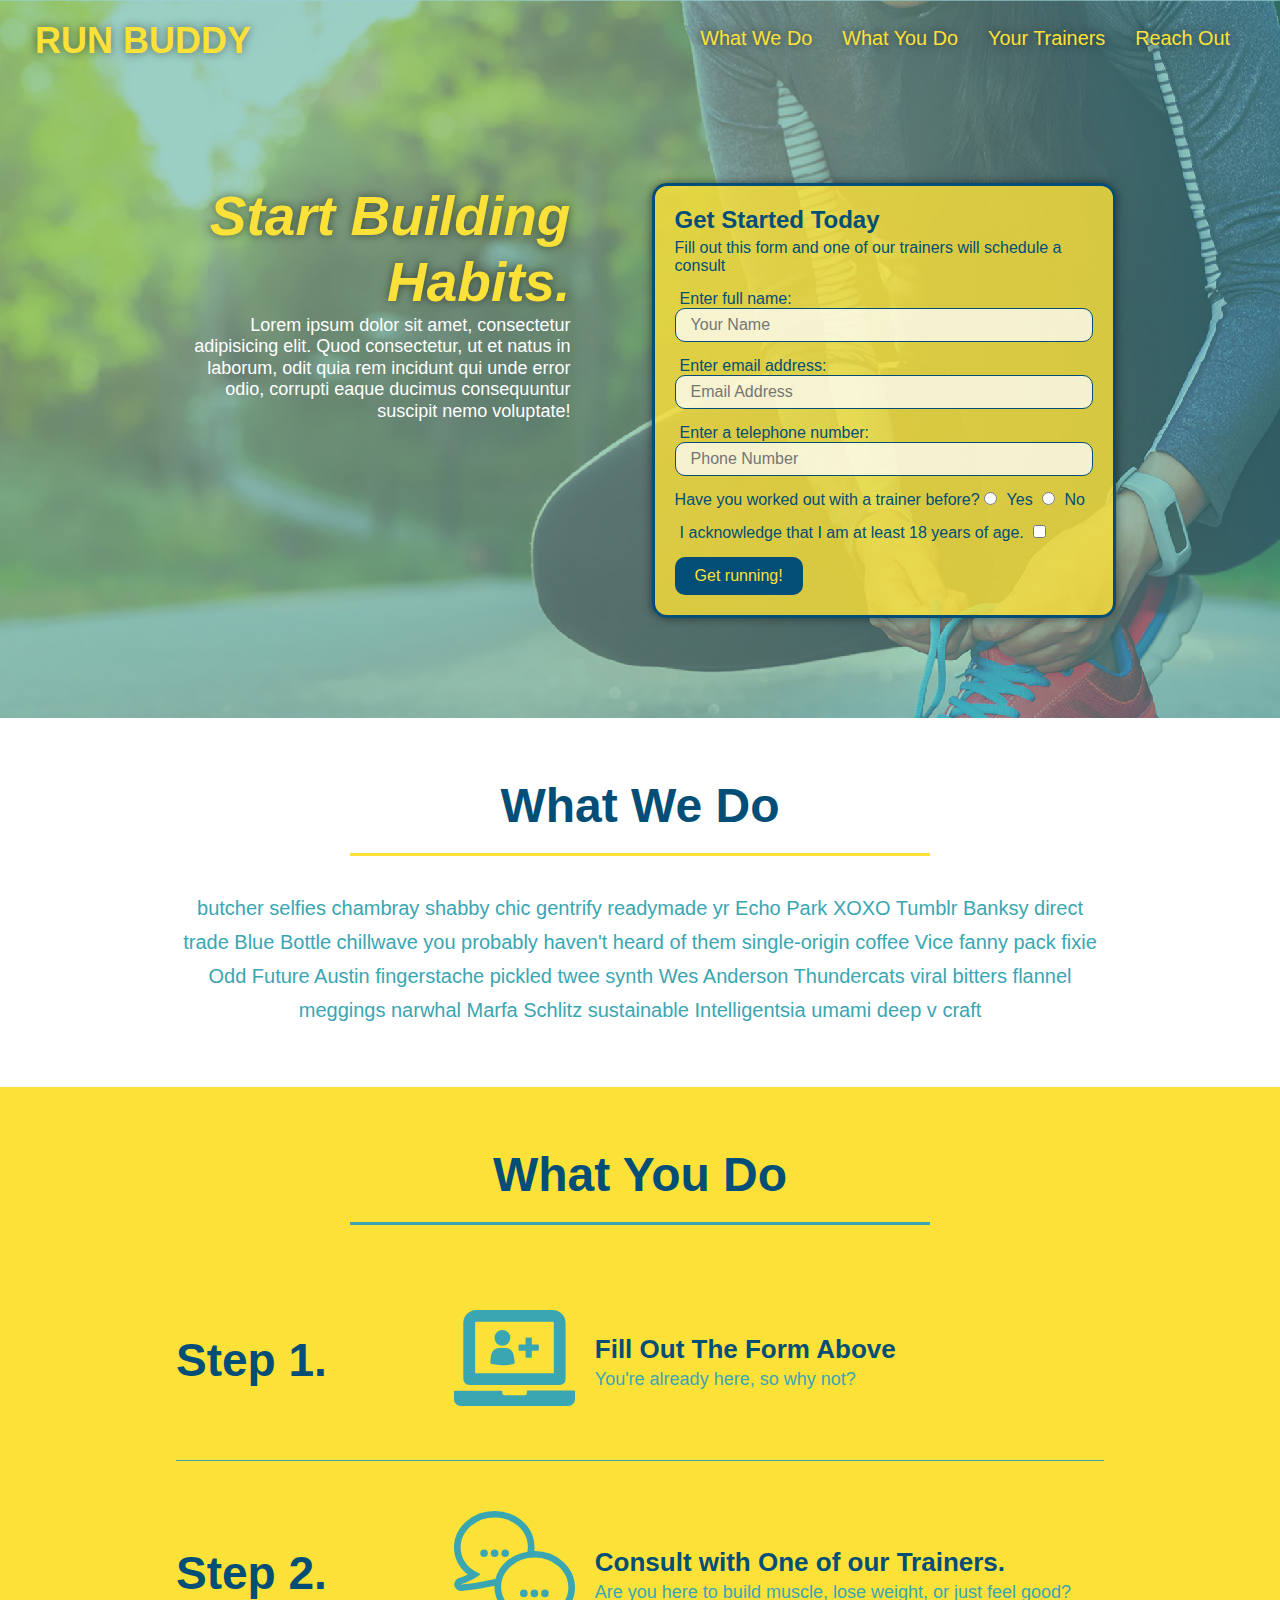
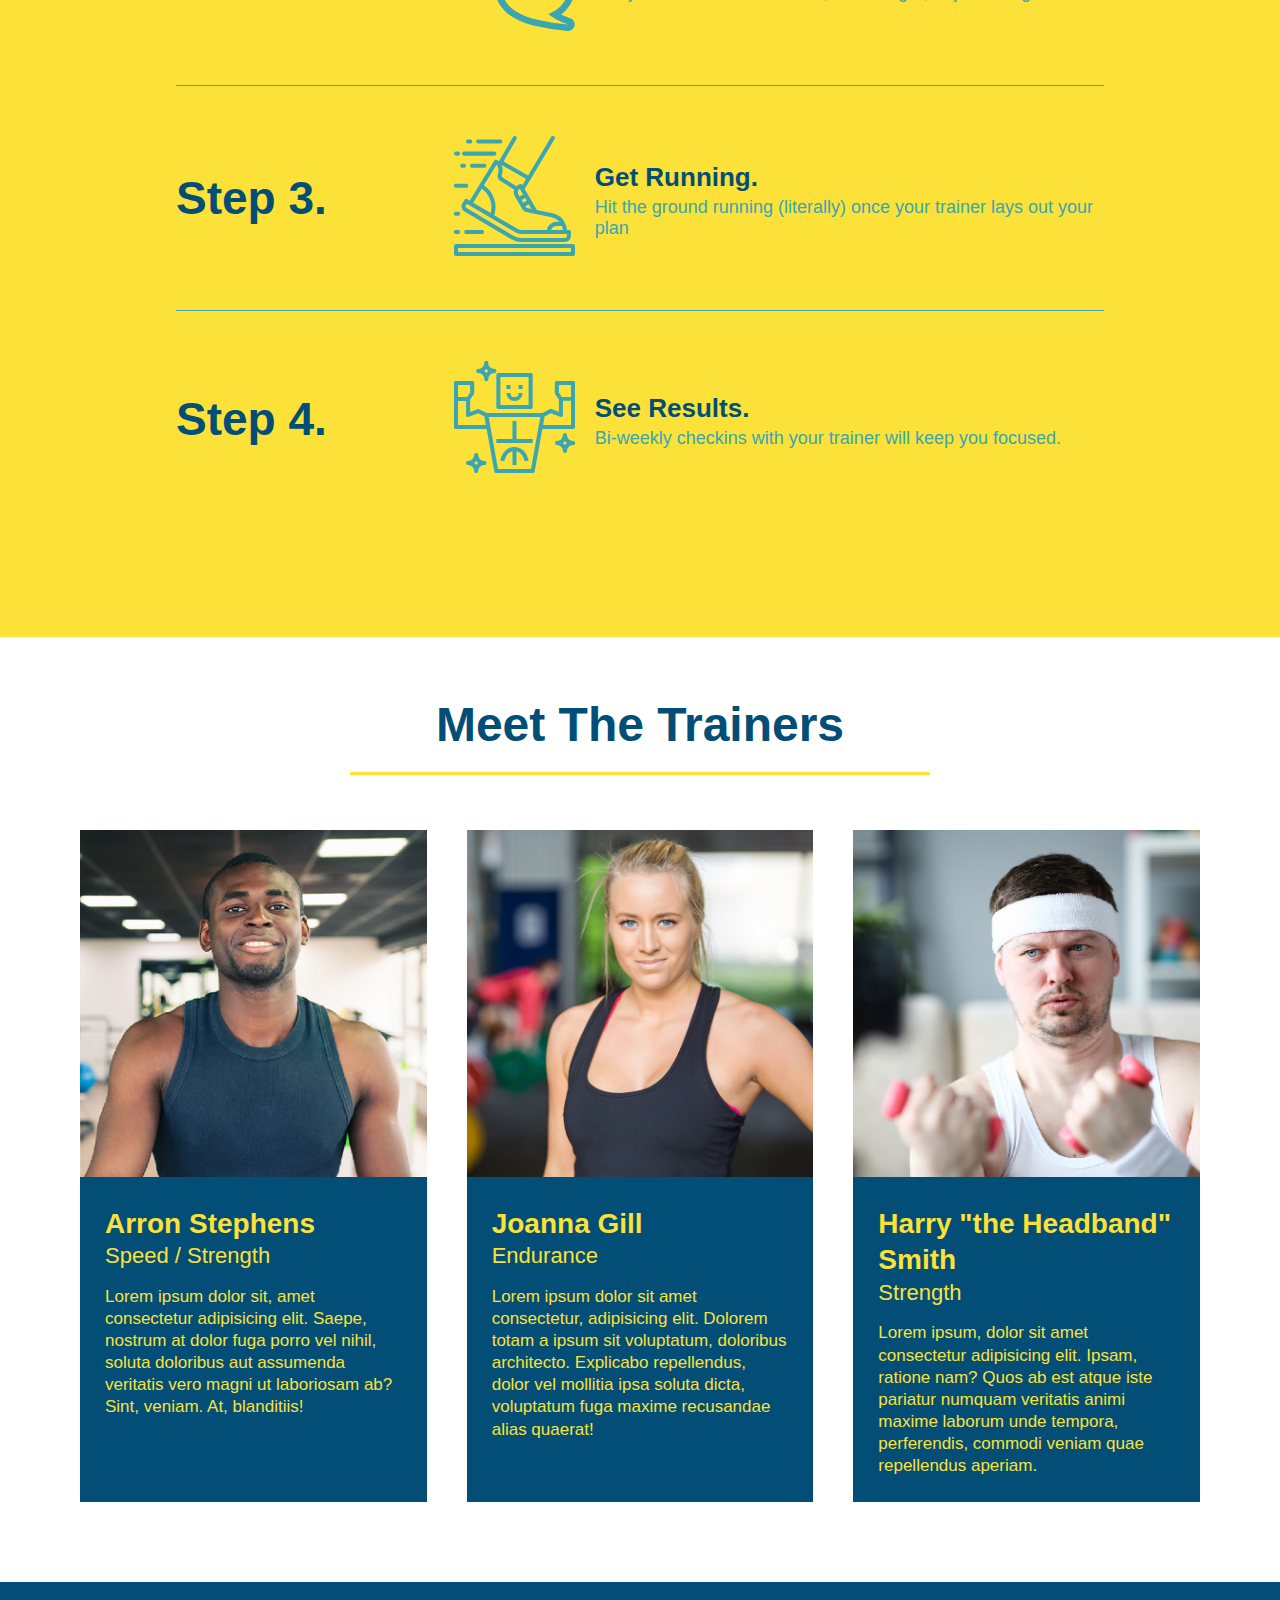
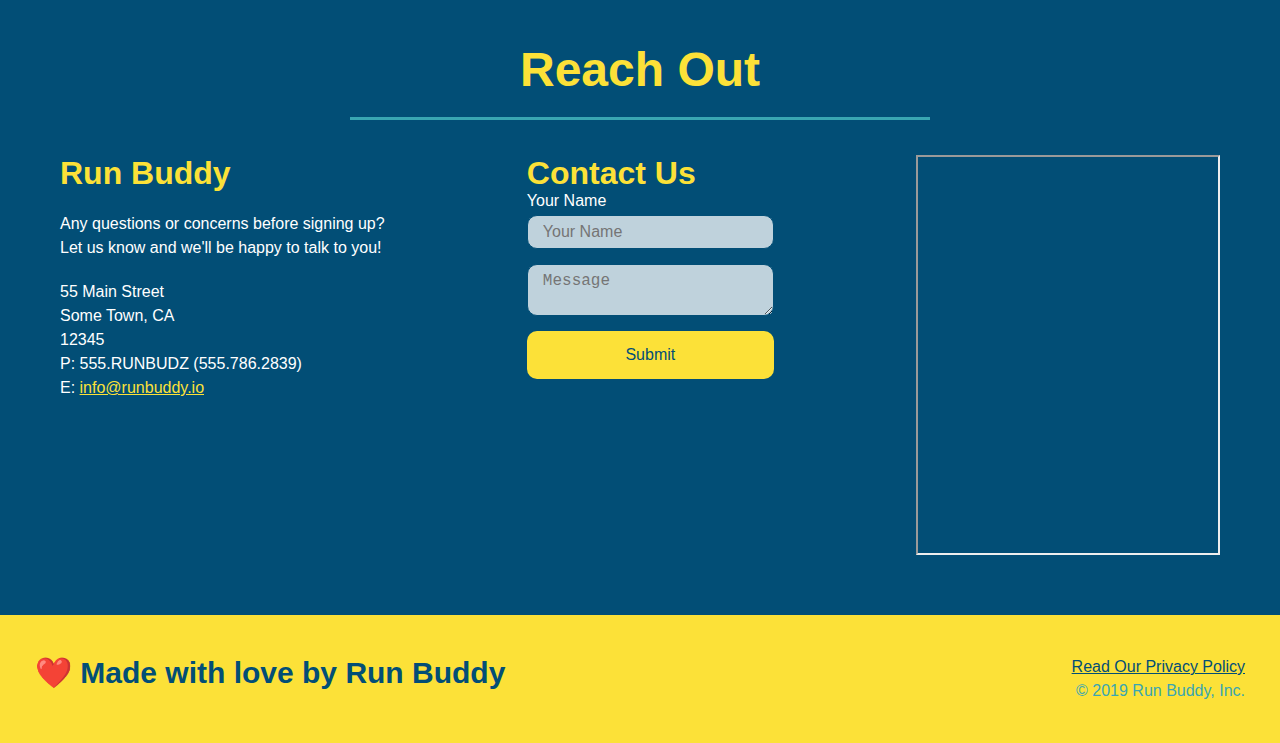
<file: index.html>
<!DOCTYPE html>
<html lang="en">

<head>
     <meta charset="UTF-8" />
     <title>Run Buddy</title>
    <link rel="stylesheet" href="./assets/css/style.css" />
    <meta name="viewport" content="width=device-width, initial-scale=1.0">
    </head>

<body>
        <!-- navigation-->
        <header>
        <h1> 
           <a href="/">
               RUN BUDDY
            </a>
        </h1>
        <nav>
            <!-- Unordered list element -->
            <ul>
                <!-- list item element -->
                <li>
                    <!-- anchor element -->
                    <a href="#what-we-do">What We Do</a>
                </li>
                <li>
                    <a href="#what-you-do">What You Do</a>
                </li>
                <li>
                    <a href="#your-trainers">Your Trainers</a>
                </li>
                <li>
                    <a href="#reach-out">Reach Out</a>
                </li>
            </ul>
        </nav>
    </header>

        <!--hero/jumbotron-->
    <section class="hero">
        <div class="hero-cta">
            <h2>Start Building Habits.</h2>
            <p>Lorem ipsum dolor sit amet, consectetur adipisicing elit. Quod consectetur, ut et natus in laborum, odit quia rem incidunt qui unde error odio, corrupti eaque ducimus consequuntur suscipit nemo voluptate!</p>
        </div>
        <div class="hero-form">
            <h3>Get Started Today</h3>
             <p> Fill out this form and one of our trainers will schedule a consult</p>
                <!-- Add form element -->
                <form>
                    <label for="name">Enter full name:</label>
                    <input type="text" placeholder="Your Name" name="name" id="name" class="form-input" />
                    <label for="email">Enter email address:</label>
                    <input type="email" placeholder="Email Address" name="email" id="email" class="form-input" />
                    <label for="phone">Enter a telephone number:</label>
                    <input type="tel" placeholder="Phone Number" name="phone" id="phone" class="form-input" />
                <p>
                    Have you worked out with a trainer before?
                    <input type="radio" name="trainer-confirm" id="trainer-yes" />
                    <label for="trainer-yes">Yes</label>
                    <input type="radio" name="trainer-confirm" id="trainer-no" />
                    <label for="trainer-no">No</label>
                </p>
                <p>
                    <label for="checkbox" >
                    I acknowledge that I am at least 18 years of age.
                    </label>
                    <input type="checkbox" name="adult-confirm" id="checkbox" />
                </p>
                <button type="submit">
                Get running!
                </button>
            </form>
        </div>
        </section>

        <!--"what we do" section-->
        <section id="what-we-do" class="intro">
            <div class="flex-row">
        <h2 class="section-title primary-border">What We Do</h2>
       </div>
       <div class="flex-row"> 
       <p>
            butcher selfies chambray shabby chic gentrify readymade yr Echo Park XOXO Tumblr Banksy direct trade Blue Bottle chillwave you probably haven't heard of them single-origin coffee Vice fanny pack fixie Odd Future Austin fingerstache pickled twee synth Wes Anderson Thundercats viral bitters flannel meggings narwhal Marfa Schlitz sustainable Intelligentsia umami deep v craft
        </p>
        </div>
        </section>

        <!--"what you do" section--> 
    <section id="what-you-do" class="steps">
        <div class="flex-row">
            <h2 class="section-title secondary-border">What You Do</h2>
       </div>
        <div class="step">
            <h3>Step 1.</h3> 
            <div class="step-info">
                <div class="step-img">              
                    <img src="./assets/images/step-1.svg" alt="" />
                </div>
                <div class="step-text">
                    <h4>Fill Out The Form Above</h4>
                    <p>You're already here, so why not?</p>
                </div>
            </div>
        </div>

        <div class="step">
            <h3>Step 2.</h3>
            <div class="step-info">
                <div class="step-img">
                    <img src="./assets/images/step-2.svg" alt="" />
                </div>
                <div class="step-text">
                    <h4>Consult with One of our Trainers.</h4>
                    <p>Are you here to build muscle, lose weight, or just feel good?</p>
                </div>
            </div>
        </div>
        <div class="step">
            <h3>Step 3.</h3>
            <div class="step-info">
                <div class="step-img">
                    <img src="./assets/images/step-3.svg" alt="" />
                </div>       
                <div class="step-text">
                    <h4>Get Running.</h4>
                    <p>Hit the ground running (literally) once your trainer lays out your plan</p>
                </div>
            </div>
        </div>
        <div>
            <div class="step">
            <h3>Step 4.</h3>
            <div class="step-info">
                <div class="step-img">
                    <img src="./assets/images/step-4.svg" alt="" />
                </div>
                <div class="step-text">
                    <h4>See Results.</h4>
                    <p>Bi-weekly checkins with your trainer will keep you focused.</p>
                </div>
            </div>
        </div>
    </section>

        <!--"meet the trainers" section--> 
        <section id="your-trainers">
        <div class="flex-row">
            <h2 class="section-title primary-border">
            Meet The Trainers
        </h2>
        </div>
        <div class="trainers">  <article class="trainer">
            <img src="./assets/images/trainer-1.jpg" alt="Arron Stephens in his workout clothes, ready to pump iron" />
            <div class="trainer-bio">
            <h3 class="trainer-name">Arron Stephens</h3>
            <h4 class="trainer-role">Speed / Strength</h4>
            <p>
            Lorem ipsum dolor sit, amet consectetur adipisicing elit. Saepe, nostrum at dolor fuga porro vel nihil, soluta doloribus aut assumenda veritatis vero magni ut laboriosam ab? Sint, veniam. At, blanditiis!
            </p>
            </div>
            </article>
            <!-- Second Trainer Bio-->
            <article class="trainer">
                <img src="./assets/images/trainer-2.jpg" alt="Joanna Gill cooling off after a workout" />
            <div class="trainer-bio">
                <h3 class="trainer-name">Joanna Gill</h3>
                <h4 class="trainer-role">Endurance</h4>
                <p>
                    Lorem ipsum dolor sit amet consectetur, adipisicing elit. Dolorem totam a ipsum sit voluptatum, doloribus architecto. Explicabo repellendus, dolor vel mollitia ipsa soluta dicta, voluptatum fuga maxime recusandae alias quaerat!
                </p>
            </div>
                    </article>
        <!-- Third Trainer Bio-->
        <article class="trainer">
            <img src="./assets/images/trainer-3.jpg" alt="Harry Smith wearing a headband and lifting comically smallpink weights" />
            <div class="trainer-bio">
                <h3 class="trainer-name">Harry "the Headband" Smith</h3>
                <h4 class="trainer-role">Strength</h4>
                <p>
                    Lorem ipsum, dolor sit amet consectetur adipisicing elit. Ipsam, ratione nam? Quos ab est atque iste pariatur numquam veritatis animi maxime laborum unde tempora, perferendis, commodi veniam quae repellendus aperiam.
                </p>
            </div>
        </article>
        </div>
        </section>

        <!--"reach out" section-->
        <section id="reach-out" class="contact">
            <div class="flex-row">
            <h2 class="section-title secondary-border">Reach Out</h2>
            </div>
        <div class="contact-info"> 
        <div>
            <h3>Run Buddy</h3>
            <p>
                Any questions or concerns before signing up?
                <br />
                Let us know and we'll be happy to talk to you!
            </p>
            <address>
                55 Main Street <br />
                Some Town, CA <br />
                12345 <br />
                P: 555.RUNBUDZ (555.786.2839)<br />
                E: <a href="mailto:info@runbuddy.io">info@runbuddy.io</a>
            </address>
            </div>  
            <div class="contact-form">
            <h3>Contact Us</h3>
            <form>
                <label for="contact-name">Your Name</label>
                <input type="text" id="contact-name" placeholder="Your Name" />
                <textarea id="contact-message" placeholder="Message"></textarea>
                <button type="submit">Submit</button>
            </form>
            </div>
        <iframe src="https://www.google.com/maps/embed?pb=!1m18!1m12!1m3!1d3993.5781465395394!2d-86.37926882734969!3d35.84476710960622!2m3!1f0!2f0!3f0!3m2!1i1024!2i768!4f13.1!3m3!1m2!1s0x8863f88985d7e1f3%3A0x319e56a0e7f5fec7!2s907%20E%20Main%20St%2C%20Murfreesboro%2C%20TN%2037130!5e0!3m2!1sen!2sus!4v1644122426513!5m2!1sen!2sus">
        </iframe>
        </div>
        </section>

        <!--footer-->
        <footer>
            <h2>❤️ Made with love by Run Buddy</h2>
            <div>
                <a href="./privacy-policy.html">Read Our Privacy Policy</a><br/>
            &copy; 2019 Run Buddy, Inc.
            </div>
        </footer>

    </body>
</html>
</file>
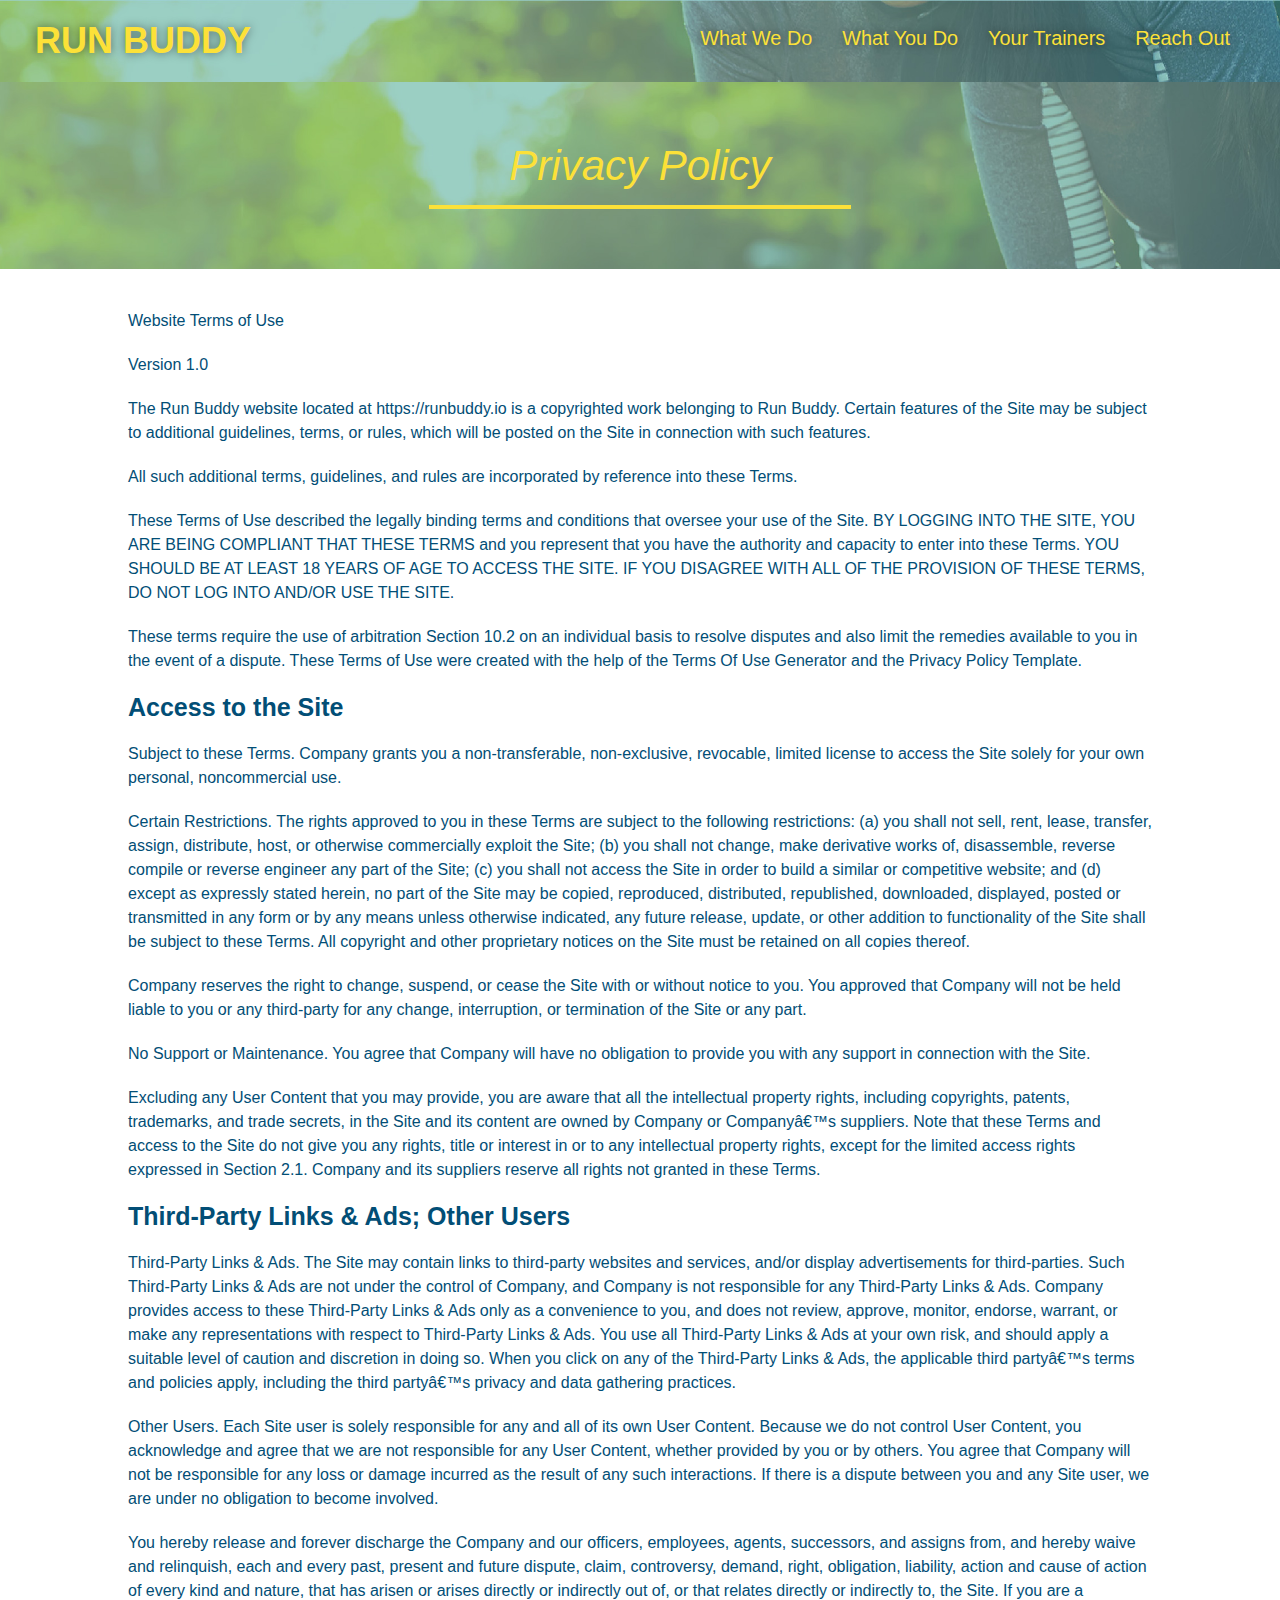
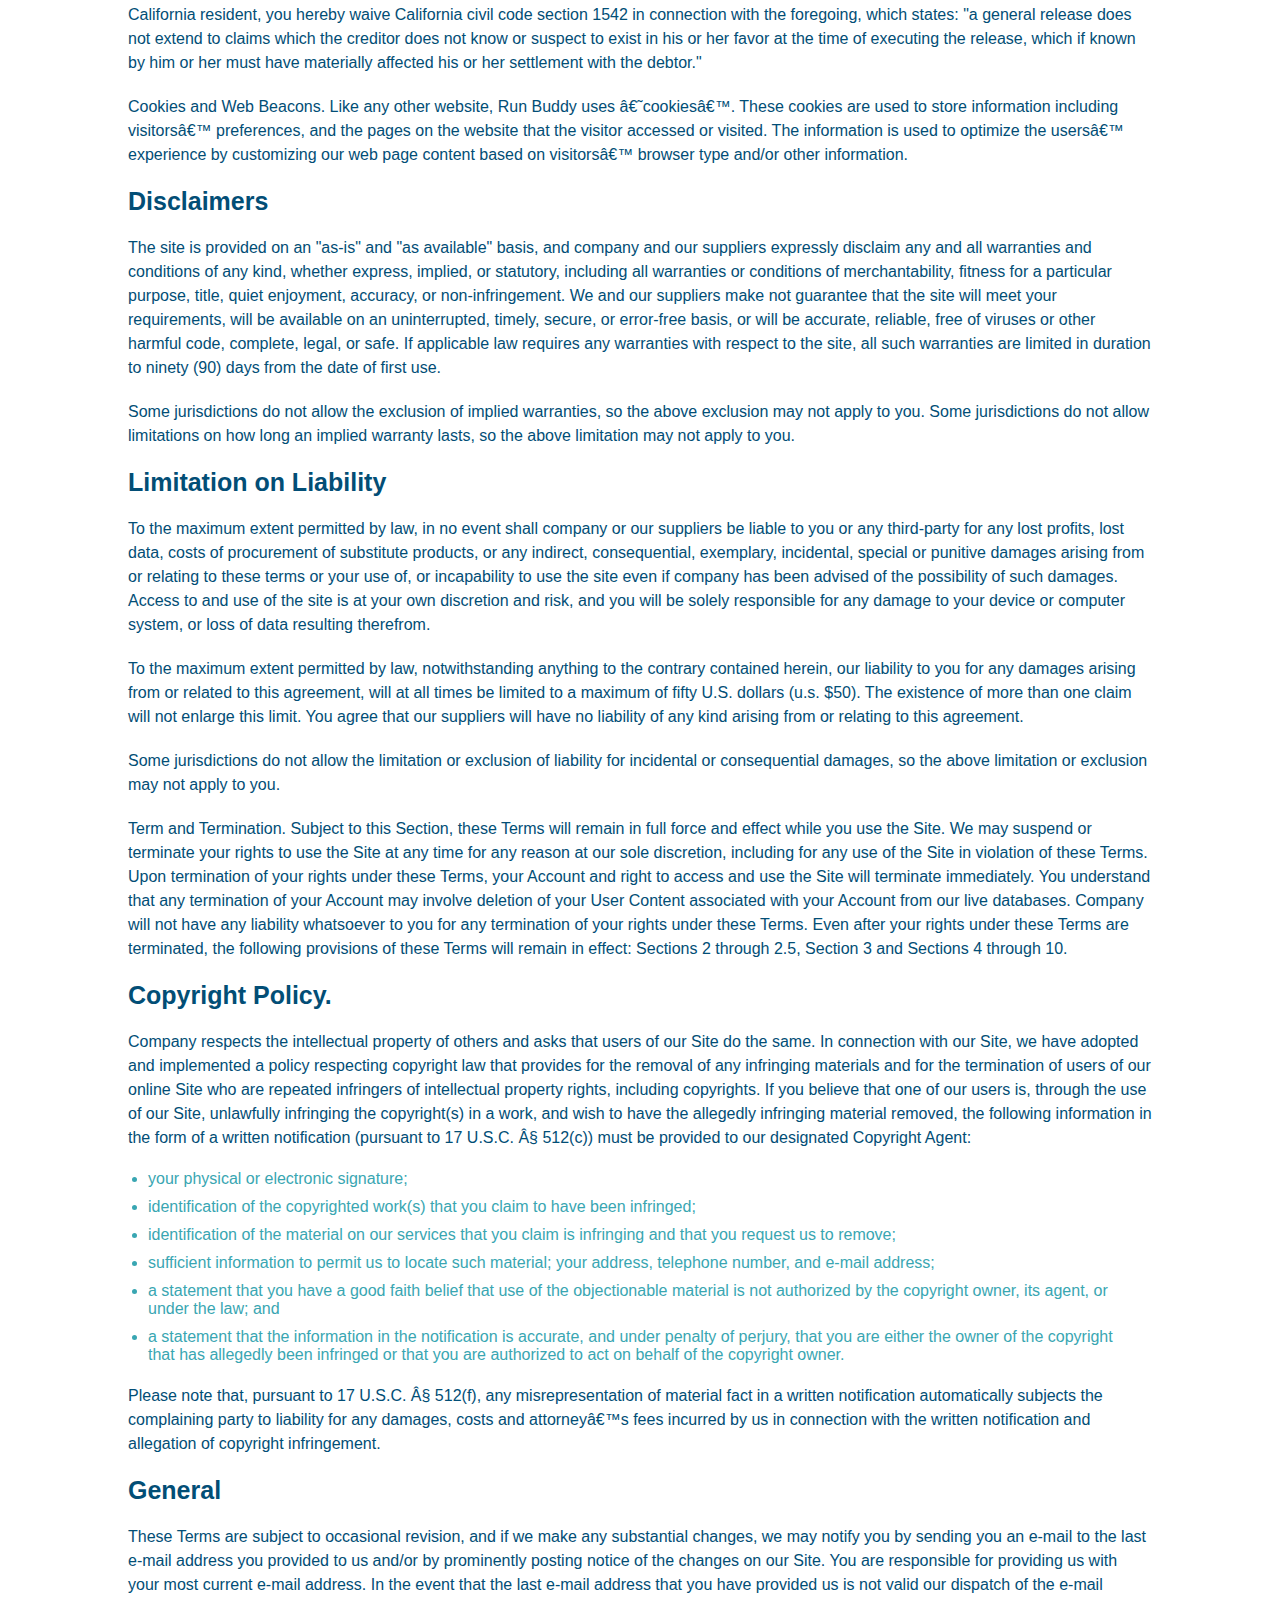
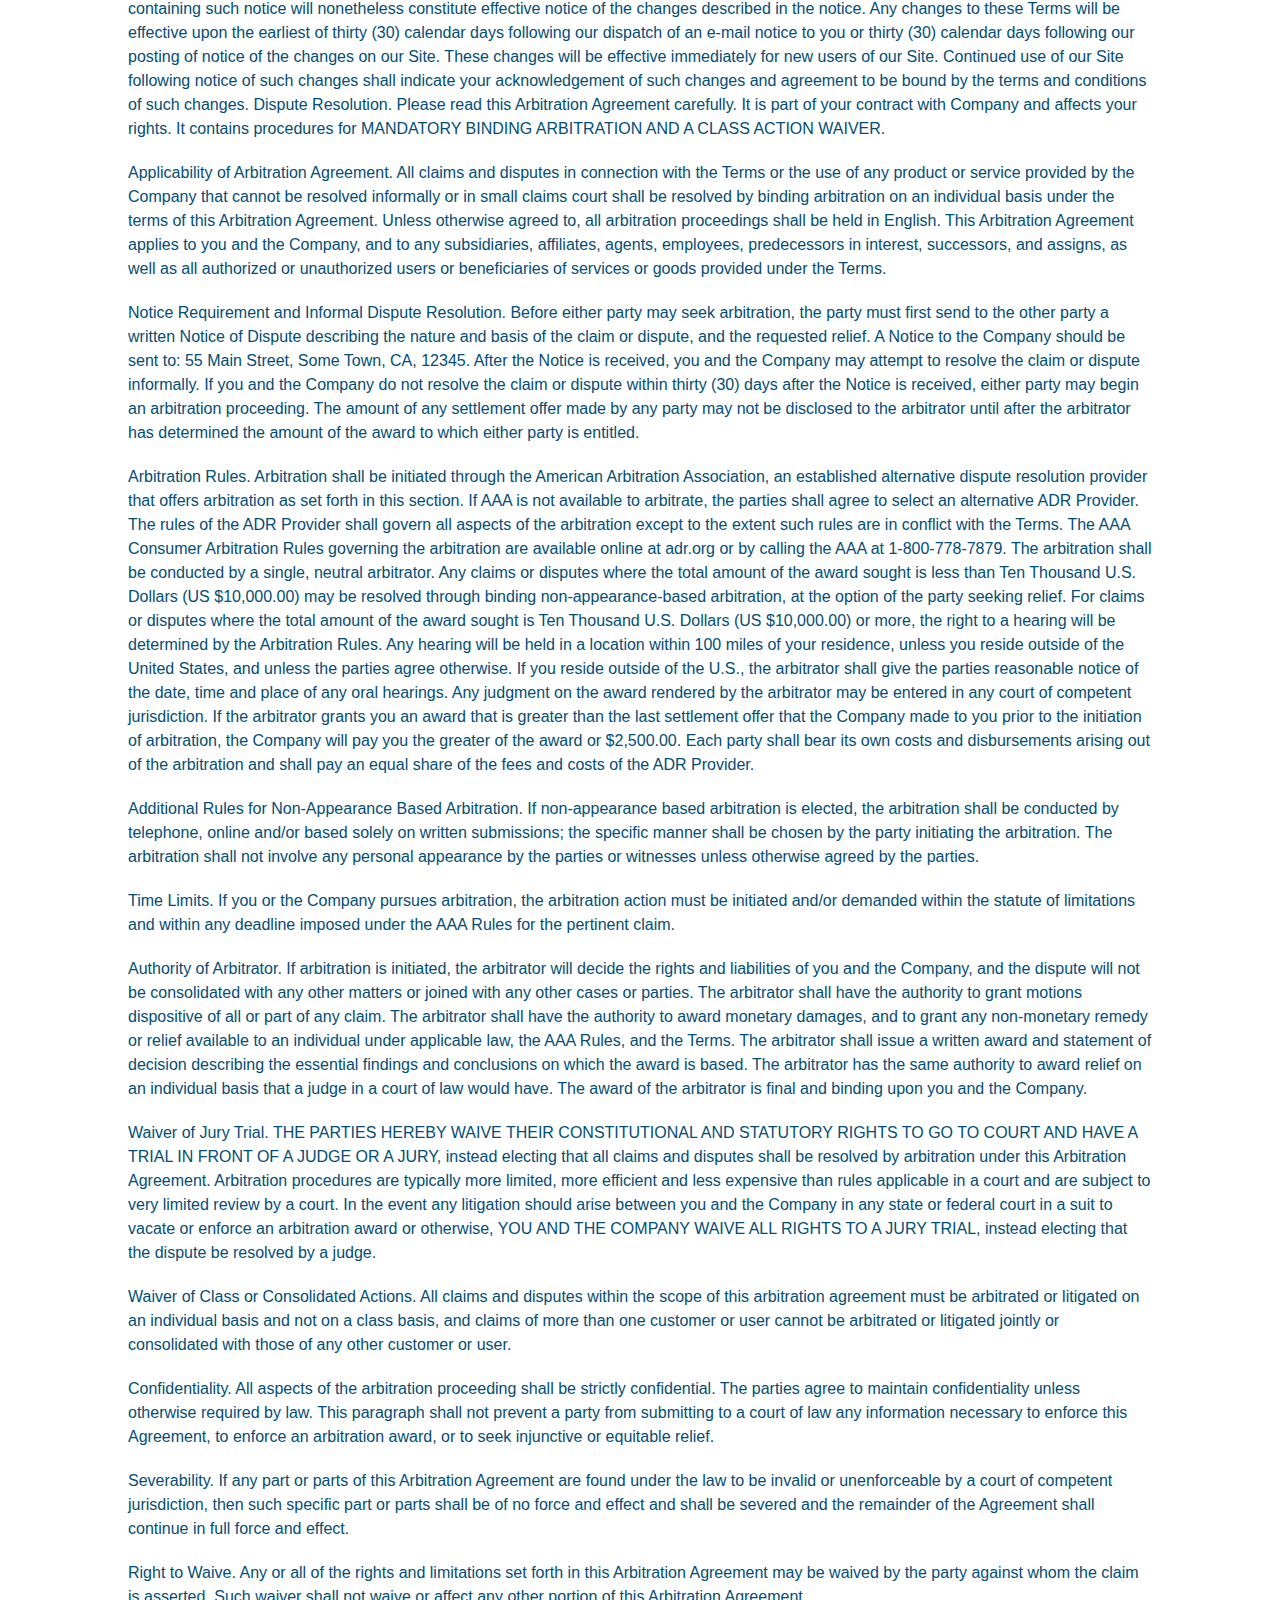
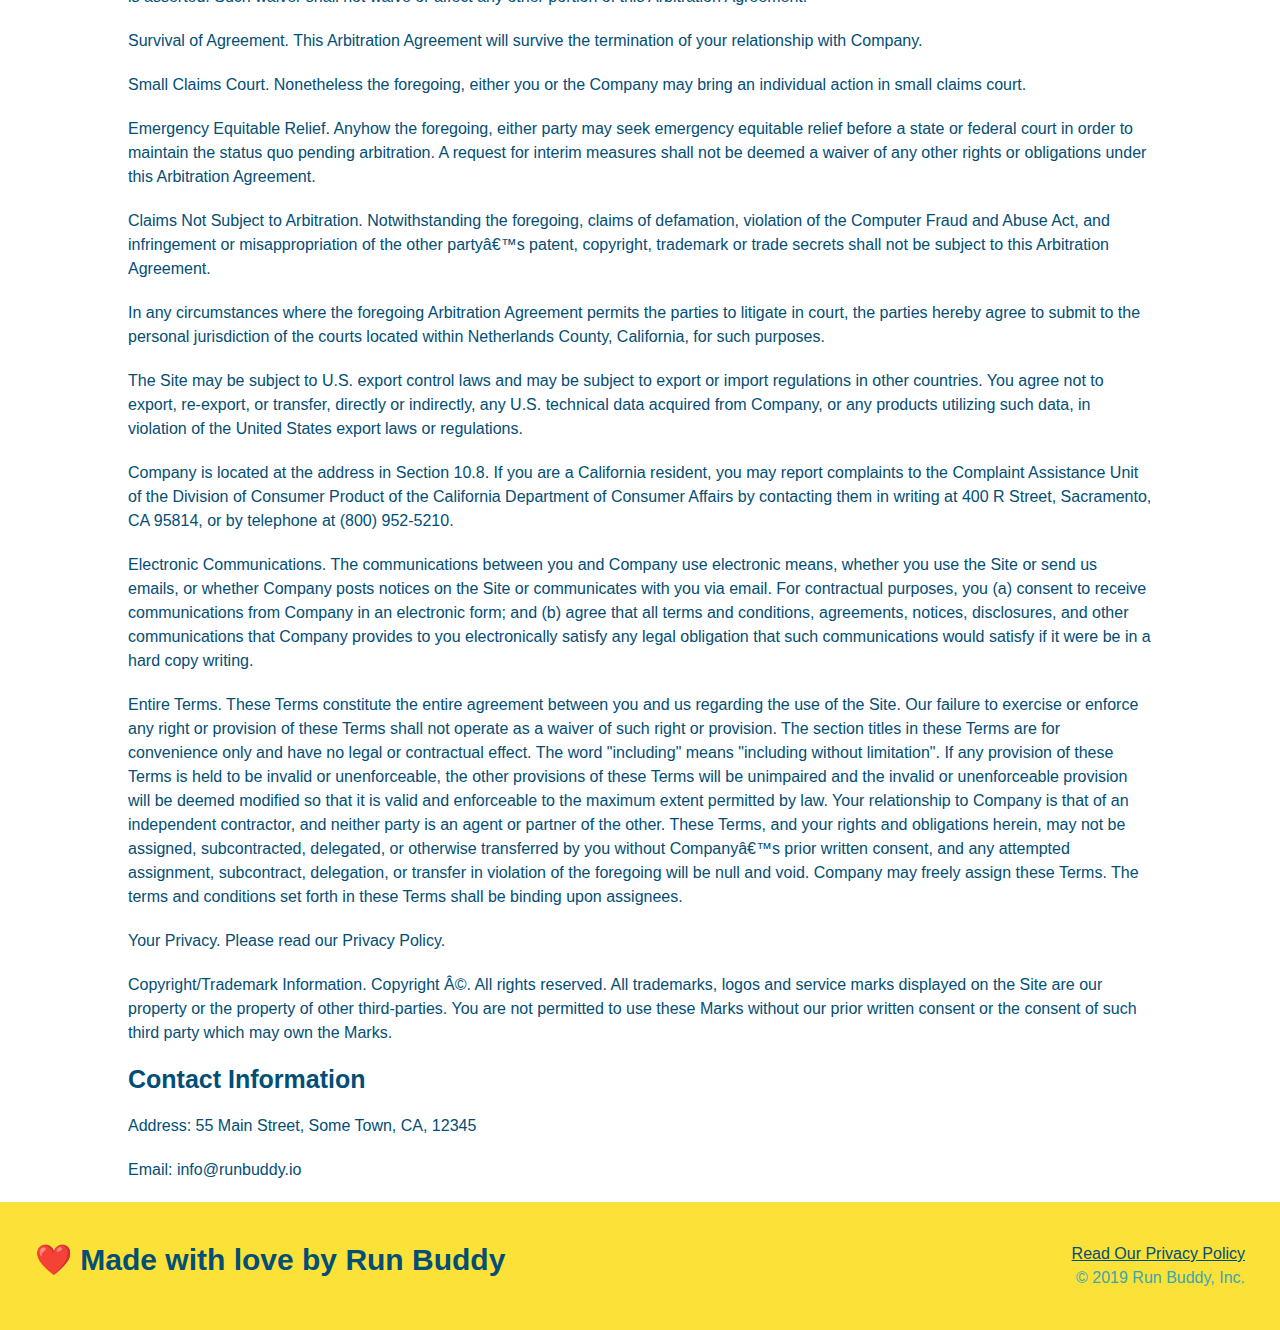
<file: privacy-policy.html>
<!DOCTYPE html>
<html lang="en">
    <head>
        <meta charset="UTF-8" />
        <title>Privacy Policy - Run Buddy</title>
        <link rel="stylesheet" href="./assets/css/style.css">
        <link rel="stylesheet" href="./assets/css/secondary-style.css">
        <meta name="viewport" content="width=device-width, initial-scale=1.0">
    </head>
    <body>
    <header>
        <h1> 
           <a href="/">
               RUN BUDDY
            </a>
        </h1>
        <nav>
            <!-- Unordered list element -->
            <ul>
                <!-- list item element -->
                <li>
                    <!-- anchor element -->
                    <a href="./index.html#what-we-do">What We Do</a>
                </li>
                <li>
                    <a href="./index.html#what-you-do">What You Do</a>
                </li>
                <li>
                    <a href="./index.html#your-trainers">Your Trainers</a>
                </li>
                <li>
                    <a href="./index.html#reach-out">Reach Out</a>
                </li>
            </ul>
        </nav>
    </header>
    <section class="hero">
        <h2 class="page-title">
            Privacy Policy
        </h2>
    </section>
    <article class="secondary-content">
        <p>
            Website Terms of Use
          </p>
    
          <p>
            Version 1.0
          </p>
    
          <p>
            The Run Buddy website located at https://runbuddy.io is a copyrighted work belonging to Run Buddy. Certain
            features of the Site may be subject to additional guidelines, terms, or rules, which will be posted on the Site
            in connection with such features.
          </p>
    
          <p>
            All such additional terms, guidelines, and rules are incorporated by reference into these Terms.
          </p>
    
          <p>
            These Terms of Use described the legally binding terms and conditions that oversee your use of the Site. BY
            LOGGING INTO THE SITE, YOU ARE BEING COMPLIANT THAT THESE TERMS and you represent that you have the authority
            and capacity to enter into these Terms. YOU SHOULD BE AT LEAST 18 YEARS OF AGE TO ACCESS THE SITE. IF YOU
            DISAGREE WITH ALL OF THE PROVISION OF THESE TERMS, DO NOT LOG INTO AND/OR USE THE SITE.
          </p>
    
          <p>
            These terms require the use of arbitration Section 10.2 on an individual basis to resolve disputes and also
            limit the remedies available to you in the event of a dispute. These Terms of Use were created with the help of
            the Terms Of Use Generator and the Privacy Policy Template.
          </p>
    
          <h3>
            Access to the Site
          </h3>
    
          <p>
            Subject to these Terms. Company grants you a non-transferable, non-exclusive, revocable, limited license to
            access the Site solely for your own personal, noncommercial use.
          </p>
    
          <p>
            Certain Restrictions. The rights approved to you in these Terms are subject to the following restrictions: (a)
            you shall not sell, rent, lease, transfer, assign, distribute, host, or otherwise commercially exploit the Site;
            (b) you shall not change, make derivative works of, disassemble, reverse compile or reverse engineer any part of
            the Site; (c) you shall not access the Site in order to build a similar or competitive website; and (d) except
            as expressly stated herein, no part of the Site may be copied, reproduced, distributed, republished, downloaded,
            displayed, posted or transmitted in any form or by any means unless otherwise indicated, any future release,
            update, or other addition to functionality of the Site shall be subject to these Terms. All copyright and other
            proprietary notices on the Site must be retained on all copies thereof.
          </p>
    
          <p>
            Company reserves the right to change, suspend, or cease the Site with or without notice to you. You approved
            that Company will not be held liable to you or any third-party for any change, interruption, or termination of
            the Site or any part.
          </p>
    
          <p>
            No Support or Maintenance. You agree that Company will have no obligation to provide you with any support in
            connection with the Site.
          </p>
    
          <p>
            Excluding any User Content that you may provide, you are aware that all the intellectual property rights,
            including copyrights, patents, trademarks, and trade secrets, in the Site and its content are owned by Company
            or Companyâ€™s suppliers. Note that these Terms and access to the Site do not give you any rights, title or
            interest in or to any intellectual property rights, except for the limited access rights expressed in Section
            2.1. Company and its suppliers reserve all rights not granted in these Terms.
          </p>
    
          <h3>
            Third-Party Links & Ads; Other Users
          </h3>
    
          <p>
            Third-Party Links & Ads. The Site may contain links to third-party websites and services, and/or display
            advertisements for third-parties. Such Third-Party Links & Ads are not under the control of Company, and Company
            is not responsible for any Third-Party Links & Ads. Company provides access to these Third-Party Links & Ads
            only as a convenience to you, and does not review, approve, monitor, endorse, warrant, or make any
            representations with respect to Third-Party Links & Ads. You use all Third-Party Links & Ads at your own risk,
            and should apply a suitable level of caution and discretion in doing so. When you click on any of the
            Third-Party Links & Ads, the applicable third partyâ€™s terms and policies apply, including the third partyâ€™s
            privacy and data gathering practices.
          </p>
    
          <p>
            Other Users. Each Site user is solely responsible for any and all of its own User Content. Because we do not
            control User Content, you acknowledge and agree that we are not responsible for any User Content, whether
            provided by you or by others. You agree that Company will not be responsible for any loss or damage incurred as
            the result of any such interactions. If there is a dispute between you and any Site user, we are under no
            obligation to become involved.
          </p>
    
          <p>
            You hereby release and forever discharge the Company and our officers, employees, agents, successors, and
            assigns from, and hereby waive and relinquish, each and every past, present and future dispute, claim,
            controversy, demand, right, obligation, liability, action and cause of action of every kind and nature, that has
            arisen or arises directly or indirectly out of, or that relates directly or indirectly to, the Site. If you are
            a California resident, you hereby waive California civil code section 1542 in connection with the foregoing,
            which states: "a general release does not extend to claims which the creditor does not know or suspect to exist
            in his or her favor at the time of executing the release, which if known by him or her must have materially
            affected his or her settlement with the debtor."
          </p>
    
          <p>
            Cookies and Web Beacons. Like any other website, Run Buddy uses â€˜cookiesâ€™. These cookies are used to store
            information including visitorsâ€™ preferences, and the pages on the website that the visitor accessed or visited.
            The information is used to optimize the usersâ€™ experience by customizing our web page content based on visitorsâ€™
            browser type and/or other information.
          </p>
    
          <h3>
            Disclaimers
          </h3>
    
          <p>
            The site is provided on an "as-is" and "as available" basis, and company and our suppliers expressly disclaim
            any and all warranties and conditions of any kind, whether express, implied, or statutory, including all
            warranties or conditions of merchantability, fitness for a particular purpose, title, quiet enjoyment, accuracy,
            or non-infringement. We and our suppliers make not guarantee that the site will meet your requirements, will be
            available on an uninterrupted, timely, secure, or error-free basis, or will be accurate, reliable, free of
            viruses or other harmful code, complete, legal, or safe. If applicable law requires any warranties with respect
            to the site, all such warranties are limited in duration to ninety (90) days from the date of first use.
          </p>
    
          <p>
            Some jurisdictions do not allow the exclusion of implied warranties, so the above exclusion may not apply to
            you. Some jurisdictions do not allow limitations on how long an implied warranty lasts, so the above limitation
            may not apply to you.
          </p>
    
          <h3>
            Limitation on Liability
          </h3>
    
          <p>
            To the maximum extent permitted by law, in no event shall company or our suppliers be liable to you or any
            third-party for any lost profits, lost data, costs of procurement of substitute products, or any indirect,
            consequential, exemplary, incidental, special or punitive damages arising from or relating to these terms or
            your use of, or incapability to use the site even if company has been advised of the possibility of such
            damages. Access to and use of the site is at your own discretion and risk, and you will be solely responsible
            for any damage to your device or computer system, or loss of data resulting therefrom.
          </p>
    
          <p>
            To the maximum extent permitted by law, notwithstanding anything to the contrary contained herein, our liability
            to you for any damages arising from or related to this agreement, will at all times be limited to a maximum of
            fifty U.S. dollars (u.s. $50). The existence of more than one claim will not enlarge this limit. You agree that
            our suppliers will have no liability of any kind arising from or relating to this agreement.
          </p>
    
          <p>
            Some jurisdictions do not allow the limitation or exclusion of liability for incidental or consequential
            damages, so the above limitation or exclusion may not apply to you.
          </p>
    
          <p>
            Term and Termination. Subject to this Section, these Terms will remain in full force and effect while you use
            the Site. We may suspend or terminate your rights to use the Site at any time for any reason at our sole
            discretion, including for any use of the Site in violation of these Terms. Upon termination of your rights under
            these Terms, your Account and right to access and use the Site will terminate immediately. You understand that
            any termination of your Account may involve deletion of your User Content associated with your Account from our
            live databases. Company will not have any liability whatsoever to you for any termination of your rights under
            these Terms. Even after your rights under these Terms are terminated, the following provisions of these Terms
            will remain in effect: Sections 2 through 2.5, Section 3 and Sections 4 through 10.
          </p>
    
          <h3>
            Copyright Policy.
          </h3>
    
          <p>
            Company respects the intellectual property of others and asks that users of our Site do the same. In connection
            with our Site, we have adopted and implemented a policy respecting copyright law that provides for the removal
            of any infringing materials and for the termination of users of our online Site who are repeated infringers of
            intellectual property rights, including copyrights. If you believe that one of our users is, through the use of
            our Site, unlawfully infringing the copyright(s) in a work, and wish to have the allegedly infringing material
            removed, the following information in the form of a written notification (pursuant to 17 U.S.C. Â§ 512(c)) must
            be provided to our designated Copyright Agent:
          </p>
    
          <ul>
            <li>
              your physical or electronic signature;
            </li>
            <li>
              identification of the copyrighted work(s) that you claim to have been infringed;
            </li>
            <li>
              identification of the material on our services that you claim is infringing and that you request us to remove;
            </li>
            <li>
              sufficient information to permit us to locate such material; your address, telephone number, and e-mail
              address;
            </li>
            <li>
              a statement that you have a good faith belief that use of the objectionable material is not authorized by the
              copyright owner, its agent, or under the law; and
            </li>
            <li>
              a statement that the information in the notification is accurate, and under penalty of perjury, that you are
              either the owner of the copyright that has allegedly been infringed or that you are authorized to act on
              behalf of the copyright owner.
            </li>
          </ul>
    
          <p>
            Please note that, pursuant to 17 U.S.C. Â§ 512(f), any misrepresentation of material fact in a written
            notification automatically subjects the complaining party to liability for any damages, costs and attorneyâ€™s
            fees incurred by us in connection with the written notification and allegation of copyright infringement.
          </p>
    
          <h3>
            General
          </h3>
    
          <p>
            These Terms are subject to occasional revision, and if we make any substantial changes, we may notify you by
            sending you an e-mail to the last e-mail address you provided to us and/or by prominently posting notice of the
            changes on our Site. You are responsible for providing us with your most current e-mail address. In the event
            that the last e-mail address that you have provided us is not valid our dispatch of the e-mail containing such
            notice will nonetheless constitute effective notice of the changes described in the notice. Any changes to these
            Terms will be effective upon the earliest of thirty (30) calendar days following our dispatch of an e-mail
            notice to you or thirty (30) calendar days following our posting of notice of the changes on our Site. These
            changes will be effective immediately for new users of our Site. Continued use of our Site following notice of
            such changes shall indicate your acknowledgement of such changes and agreement to be bound by the terms and
            conditions of such changes. Dispute Resolution. Please read this Arbitration Agreement carefully. It is part of
            your contract with Company and affects your rights. It contains procedures for MANDATORY BINDING ARBITRATION AND
            A CLASS ACTION WAIVER.
          </p>
    
          <p>
            Applicability of Arbitration Agreement. All claims and disputes in connection with the Terms or the use of any
            product or service provided by the Company that cannot be resolved informally or in small claims court shall be
            resolved by binding arbitration on an individual basis under the terms of this Arbitration Agreement. Unless
            otherwise agreed to, all arbitration proceedings shall be held in English. This Arbitration Agreement applies to
            you and the Company, and to any subsidiaries, affiliates, agents, employees, predecessors in interest,
            successors, and assigns, as well as all authorized or unauthorized users or beneficiaries of services or goods
            provided under the Terms.
          </p>
    
          <p>
            Notice Requirement and Informal Dispute Resolution. Before either party may seek arbitration, the party must
            first send to the other party a written Notice of Dispute describing the nature and basis of the claim or
            dispute, and the requested relief. A Notice to the Company should be sent to: 55 Main Street, Some Town, CA,
            12345. After the Notice is received, you and the Company may attempt to resolve the claim or dispute informally.
            If you and the Company do not resolve the claim or dispute within thirty (30) days after the Notice is received,
            either party may begin an arbitration proceeding. The amount of any settlement offer made by any party may not
            be disclosed to the arbitrator until after the arbitrator has determined the amount of the award to which either
            party is entitled.
          </p>
    
          <p>
            Arbitration Rules. Arbitration shall be initiated through the American Arbitration Association, an established
            alternative dispute resolution provider that offers arbitration as set forth in this section. If AAA is not
            available to arbitrate, the parties shall agree to select an alternative ADR Provider. The rules of the ADR
            Provider shall govern all aspects of the arbitration except to the extent such rules are in conflict with the
            Terms. The AAA Consumer Arbitration Rules governing the arbitration are available online at adr.org or by
            calling the AAA at 1-800-778-7879. The arbitration shall be conducted by a single, neutral arbitrator. Any
            claims or disputes where the total amount of the award sought is less than Ten Thousand U.S. Dollars (US
            $10,000.00) may be resolved through binding non-appearance-based arbitration, at the option of the party seeking
            relief. For claims or disputes where the total amount of the award sought is Ten Thousand U.S. Dollars (US
            $10,000.00) or more, the right to a hearing will be determined by the Arbitration Rules. Any hearing will be
            held in a location within 100 miles of your residence, unless you reside outside of the United States, and
            unless the parties agree otherwise. If you reside outside of the U.S., the arbitrator shall give the parties
            reasonable notice of the date, time and place of any oral hearings. Any judgment on the award rendered by the
            arbitrator may be entered in any court of competent jurisdiction. If the arbitrator grants you an award that is
            greater than the last settlement offer that the Company made to you prior to the initiation of arbitration, the
            Company will pay you the greater of the award or $2,500.00. Each party shall bear its own costs and
            disbursements arising out of the arbitration and shall pay an equal share of the fees and costs of the ADR
            Provider.
          </p>
    
          <p>
            Additional Rules for Non-Appearance Based Arbitration. If non-appearance based arbitration is elected, the
            arbitration shall be conducted by telephone, online and/or based solely on written submissions; the specific
            manner shall be chosen by the party initiating the arbitration. The arbitration shall not involve any personal
            appearance by the parties or witnesses unless otherwise agreed by the parties.
          </p>
    
          <p>
            Time Limits. If you or the Company pursues arbitration, the arbitration action must be initiated and/or demanded
            within the statute of limitations and within any deadline imposed under the AAA Rules for the pertinent claim.
          </p>
    
          <p>
            Authority of Arbitrator. If arbitration is initiated, the arbitrator will decide the rights and liabilities of
            you and the Company, and the dispute will not be consolidated with any other matters or joined with any other
            cases or parties. The arbitrator shall have the authority to grant motions dispositive of all or part of any
            claim. The arbitrator shall have the authority to award monetary damages, and to grant any non-monetary remedy
            or relief available to an individual under applicable law, the AAA Rules, and the Terms. The arbitrator shall
            issue a written award and statement of decision describing the essential findings and conclusions on which the
            award is based. The arbitrator has the same authority to award relief on an individual basis that a judge in a
            court of law would have. The award of the arbitrator is final and binding upon you and the Company.
          </p>
    
          <p>
            Waiver of Jury Trial. THE PARTIES HEREBY WAIVE THEIR CONSTITUTIONAL AND STATUTORY RIGHTS TO GO TO COURT AND HAVE
            A TRIAL IN FRONT OF A JUDGE OR A JURY, instead electing that all claims and disputes shall be resolved by
            arbitration under this Arbitration Agreement. Arbitration procedures are typically more limited, more efficient
            and less expensive than rules applicable in a court and are subject to very limited review by a court. In the
            event any litigation should arise between you and the Company in any state or federal court in a suit to vacate
            or enforce an arbitration award or otherwise, YOU AND THE COMPANY WAIVE ALL RIGHTS TO A JURY TRIAL, instead
            electing that the dispute be resolved by a judge.
          </p>
    
          <p>
            Waiver of Class or Consolidated Actions. All claims and disputes within the scope of this arbitration agreement
            must be arbitrated or litigated on an individual basis and not on a class basis, and claims of more than one
            customer or user cannot be arbitrated or litigated jointly or consolidated with those of any other customer or
            user.
          </p>
    
          <p>
            Confidentiality. All aspects of the arbitration proceeding shall be strictly confidential. The parties agree to
            maintain confidentiality unless otherwise required by law. This paragraph shall not prevent a party from
            submitting to a court of law any information necessary to enforce this Agreement, to enforce an arbitration
            award, or to seek injunctive or equitable relief.
          </p>
    
          <p>
            Severability. If any part or parts of this Arbitration Agreement are found under the law to be invalid or
            unenforceable by a court of competent jurisdiction, then such specific part or parts shall be of no force and
            effect and shall be severed and the remainder of the Agreement shall continue in full force and effect.
          </p>
    
          <p>
            Right to Waive. Any or all of the rights and limitations set forth in this Arbitration Agreement may be waived
            by the party against whom the claim is asserted. Such waiver shall not waive or affect any other portion of this
            Arbitration Agreement.
          </p>
    
          <p>
            Survival of Agreement. This Arbitration Agreement will survive the termination of your relationship with
            Company.
          </p>
    
          <p>
            Small Claims Court. Nonetheless the foregoing, either you or the Company may bring an individual action in small
            claims court.
          </p>
    
          <p>
            Emergency Equitable Relief. Anyhow the foregoing, either party may seek emergency equitable relief before a
            state or federal court in order to maintain the status quo pending arbitration. A request for interim measures
            shall not be deemed a waiver of any other rights or obligations under this Arbitration Agreement.
          </p>
    
          <p>
            Claims Not Subject to Arbitration. Notwithstanding the foregoing, claims of defamation, violation of the
            Computer Fraud and Abuse Act, and infringement or misappropriation of the other partyâ€™s patent, copyright,
            trademark or trade secrets shall not be subject to this Arbitration Agreement.
          </p>
    
          <p>
            In any circumstances where the foregoing Arbitration Agreement permits the parties to litigate in court, the
            parties hereby agree to submit to the personal jurisdiction of the courts located within Netherlands County,
            California, for such purposes.
          </p>
    
          <p>
            The Site may be subject to U.S. export control laws and may be subject to export or import regulations in other
            countries. You agree not to export, re-export, or transfer, directly or indirectly, any U.S. technical data
            acquired from Company, or any products utilizing such data, in violation of the United States export laws or
            regulations.
          </p>
    
          <p>
            Company is located at the address in Section 10.8. If you are a California resident, you may report complaints
            to the Complaint Assistance Unit of the Division of Consumer Product of the California Department of Consumer
            Affairs by contacting them in writing at 400 R Street, Sacramento, CA 95814, or by telephone at (800) 952-5210.
          </p>
    
          <p>
            Electronic Communications. The communications between you and Company use electronic means, whether you use the
            Site or send us emails, or whether Company posts notices on the Site or communicates with you via email. For
            contractual purposes, you (a) consent to receive communications from Company in an electronic form; and (b)
            agree that all terms and conditions, agreements, notices, disclosures, and other communications that Company
            provides to you electronically satisfy any legal obligation that such communications would satisfy if it were be
            in a hard copy writing.
          </p>
    
          <p>
            Entire Terms. These Terms constitute the entire agreement between you and us regarding the use of the Site. Our
            failure to exercise or enforce any right or provision of these Terms shall not operate as a waiver of such right
            or provision. The section titles in these Terms are for convenience only and have no legal or contractual
            effect. The word "including" means "including without limitation". If any provision of these Terms is held to be
            invalid or unenforceable, the other provisions of these Terms will be unimpaired and the invalid or
            unenforceable provision will be deemed modified so that it is valid and enforceable to the maximum extent
            permitted by law. Your relationship to Company is that of an independent contractor, and neither party is an
            agent or partner of the other. These Terms, and your rights and obligations herein, may not be assigned,
            subcontracted, delegated, or otherwise transferred by you without Companyâ€™s prior written consent, and any
            attempted assignment, subcontract, delegation, or transfer in violation of the foregoing will be null and void.
            Company may freely assign these Terms. The terms and conditions set forth in these Terms shall be binding upon
            assignees.
          </p>
    
          <p>
            Your Privacy. Please read our Privacy Policy.
          </p>
    
          <p>
            Copyright/Trademark Information. Copyright Â©. All rights reserved. All trademarks, logos and service marks
            displayed on the Site are our property or the property of other third-parties. You are not permitted to use
            these Marks without our prior written consent or the consent of such third party which may own the Marks.
          </p>
    
          <h3>
            Contact Information
          </h3>
    
          <p>
            Address: 55 Main Street, Some Town, CA, 12345
          </p>
    
          <p>
            Email: info@runbuddy.io
          </p>
     

    </article>

 <!--footer-->
 <footer>
    <h2>❤️ Made with love by Run Buddy</h2>
    <div>
        <a href="#">Read Our Privacy Policy</a><br/>
    &copy; 2019 Run Buddy, Inc.
    </div>
</footer>
    </body>
</html>
</file>
<file: assets/css/style.css>
* {
    margin: 0;
    padding: 0;
    box-sizing: border-box;
}
body {
    font-family: Helvetica, Arial, san-serif;
    color: #39a6b2;
}
header {
    padding: 20px 35px;
    background-color: #39a6b2;
    display: flex;
    justify-content: space-between;
    flex-wrap: wrap;
    position: -webkit-sticky;
    position: sticky;
    top: 0;
    background-image: url("../images/hero-bg.jpeg");
    background-size: cover;
    background-position: center;
    background-attachment: fixed;
    background-position: 80%;
}
header h1 {
    font-weight: bold;
    font-size: 36px;
    color: #fce138;
    text-shadow: 0 0 10px rgba(0, 0, 0, 0.5);
    
}

header a {
    text-decoration: none;
    color: #fce138
}
header nav {
    margin: 7px 0;
}
header nav ul {
    display: flex;
    flex-wrap: wrap;
    justify-content: space-between;
    align-items: center;
    list-style: none;
}
header nav ul li a {
    padding: 10px 15px;
    font-weight: lighter;
    font-size: 1.55vw;
    text-shadow: 0 0 10px rgba(0, 0, 0, 0.5);
}
header nav ul li a:hover {
    background: #fce138;
    color: #024e76;
    border-radius: 15px;
    text-shadow: none;
}
footer {
    background: #fce138;
    width: 100%;
    padding: 40px 35px;
    display: flex;
    justify-content: space-between;
    flex-wrap: wrap;
}
footer h2 {
    color: #024e76;
    font-size: 30px;
    margin: 0;
}
footer div {
    line-height: 1.5;
    text-align: right;
}
footer a {
    color: #024e76;
}
section {
    padding: 60px
}
/* Hero Style Start */
.hero {
    background-image: url("../images/hero-bg.jpeg");
    background-size: cover;
    background-position: center;
    display: flex;
    justify-content: center;
    flex-wrap: wrap;
    align-items: flex-start;
    background-attachment: fixed;
    background-position: 80%;
}
/* Hero Style End */
/* Hero Form Style */
.hero-form {
    border: solid 3px #024e76;
    background-color: rgba(252, 225, 56, 0.8);
    padding: 20px;
    color: #024e76;
    width: 40%;
    margin: 3.5%;
    box-shadow: 0 0 10px rgba(0, 0, 0, 0.5);
    border-radius: 15px;
}
.hero-cta {
    width: 35%;
    text-align: right;
    margin: 3.5%;
    color: #fff;
    font-size: 18px;
    line-height: 1.2;
}
.hero-cta h2 {
    font-style: italic;
    font-size: 55px;
    color: #fce138;
    text-shadow: 0 0 10px rgba(0, 0, 0, 0.5);
}
.hero-form p {
    margin:5px 0 15px 0;
 
}
.hero-form h3 {
    font-size: 24px;
    margin: 0;
} 
.form-input {
    border: 1px solid #024e76;
    display: block;
    padding: 7px 15px;
    font-size: 16px; 
    color: #024e76;
    width: 100%;
    margin-bottom: 15px;
    border-radius: 10px;
    background-color: rgba(255, 255, 255, 0.75);
}
.form-input:focus {
    background-color: rgba(255, 255, 255, 1);
    outline: none;
}

.hero-form label {
    margin: 0 5px;
}
.hero-form button {
    color: #fce138;
    background-color: #024e76;
    border: none;
    padding: 10px 20px;
    font-size: 16px;
    border-radius: 10px;
}
.hero-form button:hover {
    background-color: #39a6b2;
}
.section-title {
    font-size: 48px;
    color: #024e76;
    border-bottom: 3px solid;
    padding-bottom: 20px;
    text-align: center;
    margin: 0 auto 35px auto;
    width: 50%;

}
.primary-border {
    border-color: #fce138;
}
.secondary-border{
    border-color: #39a6b2;
}
.intro {
    text-align: center;
}
.intro p {
    line-height: 1.7;
    color: #39a6b2;
    width: 80%;
    margin: 0 auto;
    font-size: 20px;
    text-align: center;
}
.steps {
    background: #fce138;
}
.step {
    margin: 50px auto;
    padding-bottom: 50px;
    width: 80%;
    display: flex;
    flex-wrap: wrap;
    align-items: center;
    justify-content: space-between;
    border-bottom: 1px solid #39a6b2;
}
.step:last-child {
border-bottom: none;
}

.step h3 {
    color: #024e76;
    font-size: 46px;
    flex: 1 30%;
}
.step-info {
    display: flex;
    flex-wrap: wrap;
    align-items: center;
    flex: 2 70%;
}
.step-img {
    flex: 1 12%;
    margin-right: 20px;
}
.step-img img {
    max-width: 100%
}
.step-text {
    flex: 12;
}

.step-text p {
font-size: 18px;
color: #39a6b2
}

.step-text h4 {
    font-size: 26px;
    line-height: 1.5;
    color:#024e76;
}


.trainers {
    width: 100%;
    margin: 0 auto;
    display: flex;
    flex-wrap: wrap;
    justify-content: space-around;
}
.trainer {
    margin: 20px;
    background: #024e76;
    color: #fce138;
    flex: 1;
}
.trainer img {
    width: 100%;
}
.trainer-bio {
    line-height: 1.3;
    padding: 25px;
}
.trainer-bio h3 {
    font-size: 28px;
}
.trainer-bio h4 {
    font-weight: lighter;
    font-size: 22px;
    margin-bottom: 15px;
}
.trainer-bio p {
    font-size: 17px;

}
.contact {
    background: #024e76;
}
.contact h2 {
    color: #fce138;
}
.contact-info {
    display: flex;
    justify-content: space-between;
    flex-wrap: wrap;
}
.conact-info >  {
    flex: 1;
    margin: 15px;
}
.contact-info iframe {
    height: 400px;
}
.contact-info div {
    color: white;
}
.contact-info h3 {
    font-size: 32px;
    color:#fce138;
}
.contact-info p, .contact-info address{
    margin:20px 0;
    line-height: 1.5;
    font-size: 16px;
    font-style: normal;
}
.contact-info a {
    color:#fce138;
}
.contact-form input, .contact-form textarea {
    border :1px solid #024e76;
    display: block;
    padding: 7px 15px;
    font-size: 16px;
    color: #024e76;
    width: 100%;
    margin-bottom: 15px;
    margin-top: 5px;
    border-radius: 10px;
    background-color: rgba(255, 255, 255, 0.75)
}
.contact-form input:focus {
    background-color:rgba(255, 255, 255, 1);
    outline: none;
}
.contact-form button {
    width: 100%;
    border: none;
    background: #fce138;
    color: #024e76;
    text-align: center;
    padding: 15px 0;
    font-size: 16px;
    border-radius: 10px;
}
.contact-form button:hover {
    color: #fce138;
    background: #39a6b2;
}
/* REACH OUT STYLES END */

/* UTILITIES */
.text-left {
    text-align: left;
}
.text-right {
    text-align: right;
}
.flex-row {
    display: flex;
}
/* MEDIA QUERY FOR SMALLER DESKTOP SCREENS AND SMALLER */
@media screen and (max-width: 980px) {
    header {
      padding-bottom: 0;
      justify-content: center;
      position: relative;
    }

    header h1 {
        width: 100%;
        text-align: center;
    }

    header nav ul {
        margin-top: 20px;
        width: 100%;
        justify-content: center;
    }

    header nav ul li a {
        font-size: 20px;
        }

        footer h2, footer div {
            text-align: center;
            width: 100%;
        }

        .hero-cta, .hero-form {
            width: 100%;
        }

        .hero-cta {
            text-align: center;
        }

        .section-title {
            width: 80%;
        }

        .trainer {
            flex: 0 70%;
        }

        .contact-info iframe {
            flex: 1 100%;
        }
}
/* MEDIA QUERY FOR TABLETS AND SMALLER */
@media screen and (max-width: 768px) {
    section {
        padding: 30px 15px;
    }
.step h3 {
    flex: 1 100%;
    text-align: center;
  }

    .step-info {
        flex: 2 100%;
        text-align: center;
        justify-content: center;
    }
    .step-img {
        flex: 0 32%;
        margin-right: 0;
        margin-top: 15px;
        margin-bottom: 15px;
    }
    .step-text {
        flex: 100%;
    }
}
/* MEDIA QUERY FOR MOBILE PHONES AND SMALLER */
@media screen and (max-width: 575px) {
    .hero-form button {
        width: 100%;
    }
    .section-title {
        width: 95%;
    }
    .intro p {
        width: 100%;
    }
    .trainer {
        flex: 0 100%;
    }
    .contact-info {
        text-align: center;
    }
    .contact-info > * {
        flex: 0 100%;
    }
    .contact-form {
        order: 3;
}
}
</file>
<file: assets/css/secondary-style.css>
.hero {
    background-position: bottom;
    height: auto;
    text-align: center;
    margin-bottom: 40px;
}
.page-title {
    color: #fce138;
    display: inline-block;
    border-bottom: 4px solid #fce138;
    padding: 0 80px 15px 80px;
    font-weight: normal;
    font-size: 42px;
    font-style: italic;
}
.secondary-content {
    width: 80%;
    margin: 0 auto;
    color: #024e76;
}
.secondary-content h3 {
    font-size: 25px;
    margin: 20px 0;
}
.secondary-content p {
    font-size: 16px;
    line-height: 1.5;
    margin: 20px 0;
}
.secondary-content ul {
    margin: 15px 20px;
}
.secondary-content li {
    color: #39a6b2;
    margin: 10px 0;
}
</file>
